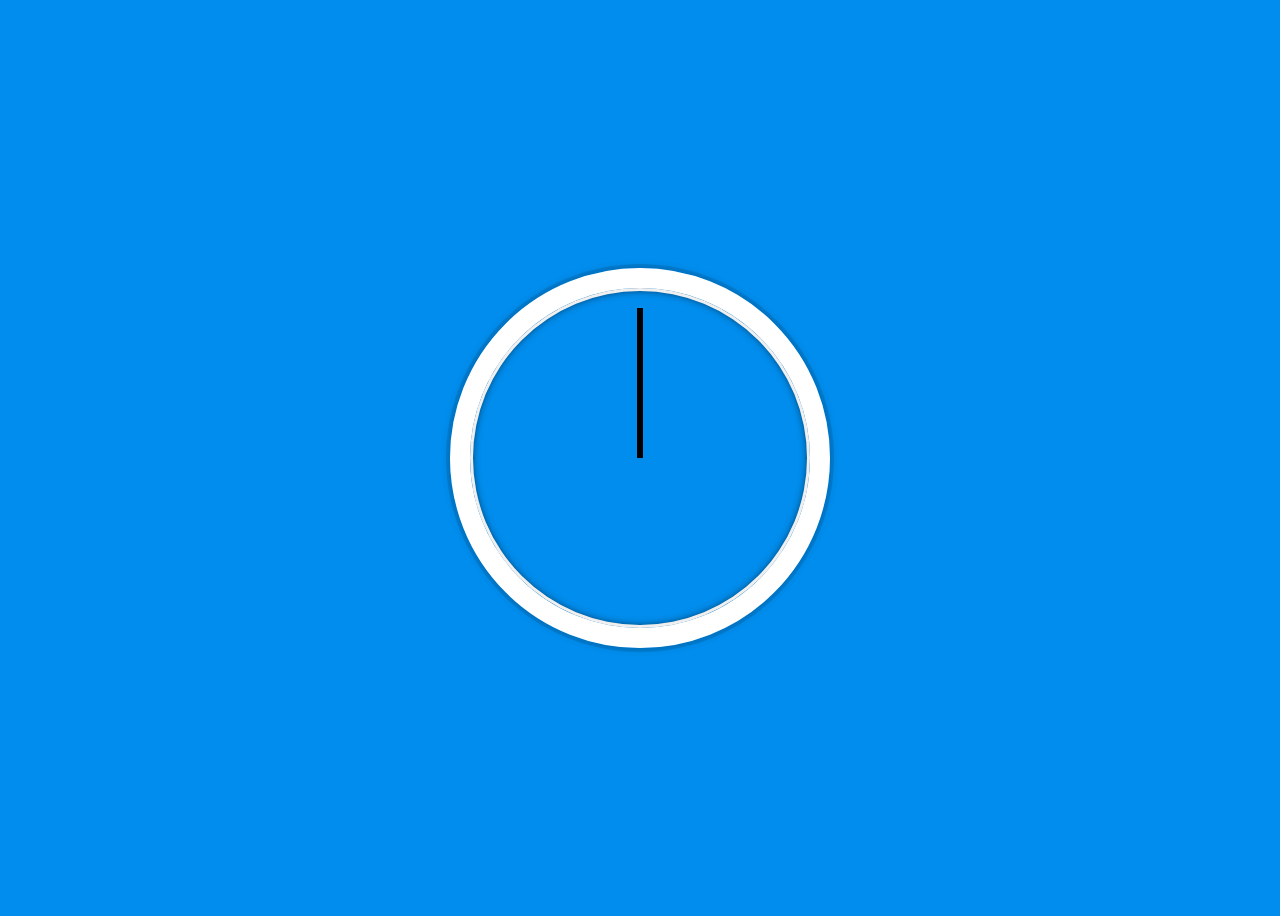
<file: CSS_Clock/index.html>
<!DOCTYPE html>
<html lang="en">
<head>
  <meta charset="UTF-8">
  <title>JS + CSS Clock</title>
</head>
<body>


    <div class="clock">
      <div class="clock-face">
        <div class="hand hour-hand" style="size: 50%"></div>
        <div class="hand min-hand"></div>
        <div class="hand second-hand"></div>
      </div>
    </div>


  <style>
    html {
      background:#018DED url(http://unsplash.it/1500/1000?image=881&blur=50);
      background-size:cover;
      font-family:'helvetica neue';
      text-align: center;
      font-size: 10px;
    }

    body {
      font-size: 2rem;
      display:flex;
      flex:1;
      min-height: 100vh;
      align-items: center;
    }

    .clock {
      width: 30rem;
      height: 30rem;
      border:20px solid white;
      border-radius:50%;
      margin:50px auto;
      position: relative;
      padding:2rem;
      box-shadow:
        0 0 0 4px rgba(0,0,0,0.1),
        inset 0 0 0 3px #EFEFEF,
        inset 0 0 10px black,
        0 0 10px rgba(0,0,0,0.2);
    }

    .clock-face {
      position: relative;
      width: 100%;
      height: 100%;
      transform: translateY(-3px); /* account for the height of the clock hands */
    }

    .hand {
      width:50%;
      height:6px;
      background:black;
      position: absolute;
      top:50%;
      transform-origin: 100%;
      transition: all 0.05s;
      transition-timing-function: cubic-bezier(0.1, 2.7, 0.58, 1);
      transform: rotate(90deg);
    }

  </style>

  <script>
    const secondHand = document.querySelector('.second-hand');
    const minuteHand = document.querySelector('.min-hand');
    const hourHand = document.querySelector('.hour-hand');

    function updateTime(){
      const now = new Date();

      const seconds = now.getSeconds();
      const secondsDegrees = ((seconds/60) * 360) + 90;
      if(seconds===0){//remove weird clickback on transition
        secondHand.style.transition = `all 0s`;
      }
      else if(seconds===1){//put back transition
        secondHand.style.transition = `all 0.05s cubic-bezier(0.1, 2.7, 0.58, 1)`;
      }
      secondHand.style.transform = `rotate(${secondsDegrees}deg)`;
      

      const minutes = now.getMinutes();
      const minutesDegrees = ((minutes/60) * 360) + 90;
      minuteHand.style.transform = `rotate(${minutesDegrees}deg)`;

      const hours = now.getHours();
      const hoursDegrees = ((hours/12) * 360) + 90;
      hourHand.style.transform = `rotate(${hoursDegrees}deg)`;
    }

    setInterval(updateTime, 1000);
  </script>
</body>
</html>
</file>
